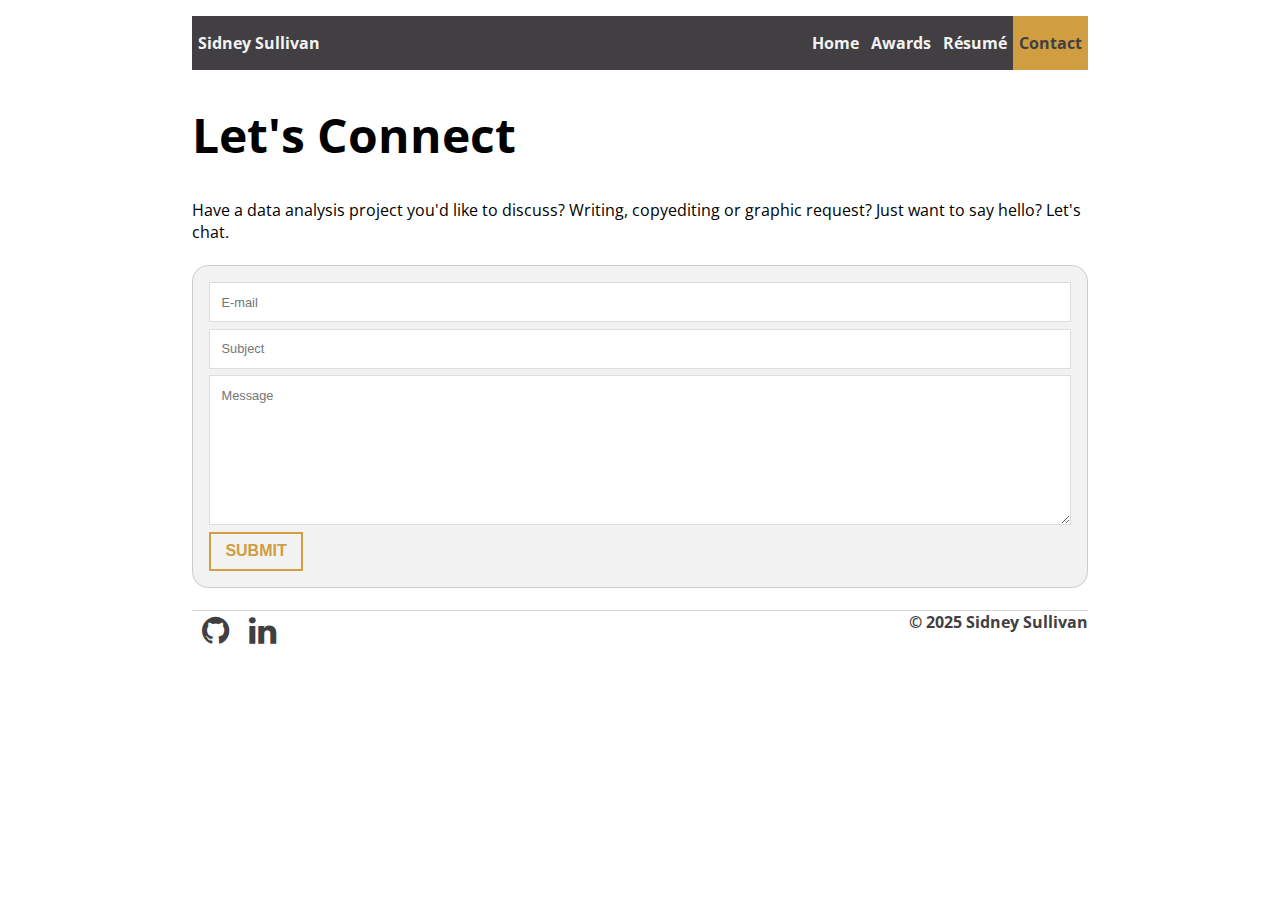
<file: contact.html>
<!DOCTYPE html>
<html>
	<head>
		<title>Sidney Sullivan's Website</title>
		<!-- link to main stylesheet -->
		<link rel="stylesheet" type="text/css" href="/css/main.css">
		<link href="https://fonts.googleapis.com/css?family=Open+Sans:400,600,300" rel="stylesheet" type="text/css">
	</head>
    	<body>
                <header>
              		<div class="navbar">	
                    		<ul>
        				<ul><a class="active" href="/contact">Contact</a></ul>
	        			<ul><a href="/resume">Résumé</a></ul>
        				<ul><a href="/awards">Awards</a></ul>
                        		<ul><a href="/">Home</a></ul>
    				</ul>	
                    	</div><!-- /.navbar -->
			<h4 style="text-alight: left;">Sidney Sullivan</h4>
		</header>
	<div class="container">
    	<div class="blurb">
		<style>
		* {
    			box-sizing: border-box;
		}

		/* Create two unequal columns that floats next to each other - But using left column only */
		.column {
    			float: left;
		}

		.left {
  			width: 100%;
		}

		.right {
  			width: 0%;
			text-align:right;
		}
			
		/* Clearfix (clear floats) */
		.row::after {
    			content: "";
    			clear: both;
    			display: table;
		}	
		</style>
		<div class="row">
  		<div class="column left" style="background-color:#ffffff;">	
        		<h1>Let's Connect</h1>
			<article>Have a data analysis project you'd like to discuss? Writing, copyediting or graphic request? Just want to say hello? Let's chat.</article>
            		<br>
	<head>
	<meta name="viewport">
	<style>
	.container2 {
	/* This width adjusts the size of the Contact Form box */
    		border-radius: 5px;
    		width: 100%; 
	}

	form {
  	/* To see the outline of the form */
  		padding: 1em;
  		border: 1px solid #CCC;
  		border-radius: 1em;
		background-color: #f2f2f2;
	}
    
	textarea {
		overflow: auto;
    		vertical-align: top; 
	}
        
	* {
		box-sizing: border-box;
    		-moz-box-sizing: border-box;
    		-webkit-box-sizing: border-box; 
	}

	a {
    		color: #359173;
    		text-decoration: none;
    		transition: color 0.3s ease-in-out; 
	}

	.center {
    		text-align: center; 
	}

	.right {
    		text-align: right; 
	}

	.caps {
    		text-transform: uppercase; 
	}

	#formview textarea {
    		height: 10.3em; 
	}

	input, textarea {
    		font-size: 0.8em;
    		font-family: 'proxima-nova-soft', sans-serif;
    		border: 1px solid #ddd;
    		background: #fff;
    		padding: 0.9em;
    		transition: all 0.3s ease-in-out;
    		width: 100%; 
	}
    
	input.code, textarea.code {
    		font-family: "source-code-pro", monospace; 
	}

	input:focus, textarea:focus {
    		border-color: #2A735B;
    		outline: none;
    		box-shadow: 0 0 5px 1px #359173; 
	}

	form input, form textarea {
    		margin-bottom: 0.5em; 
	}

	button, a.button {
  		font-size: 1em;
  		text-transform: uppercase;
  		font-weight: 600;
  		border: 2px solid #D09D41;
  		color: #D09D41;
  		background: transparent;
  		line-height: 1em;
  		padding: 0.6em 0.9em;
  		transition: all 0.3s ease-in-out; 
	}
  
	button:hover, a.button:hover {
    		border-color: #216666;
    		color: #216666; 
	}
    
	button:hover.emphasis, a.button:hover.emphasis {
      		color: white;
      		background-color: #216666; 
	}
	</style>
	</head>
	<body>
		<div class="container2">
		<form method="POST" action="https://formspree.io/sflsullivan@outlook.com">
  			<input type="email" name="email" placeholder="E-mail">
  			<input type="subject" name="subject" placeholder="Subject">
  			<textarea name="message" placeholder="Message" style="height:150px"></textarea>
  			<button type="submit">SUBMIT</button>
		</form>
		</div><!-- /.container2 -->
	</div><!-- /row -->	
    	</div><!-- /.blurb -->
	</div><!-- /.container -->
		<br>
		<footer>
    			<ul>
                		<!-- Add icon library -->
				<link rel="stylesheet" href="https://cdnjs.cloudflare.com/ajax/libs/font-awesome/4.7.0/css/font-awesome.min.css">
				<!-- Add font awesome icons -->
				</li><li><a href="https://github.com/sidneysullivan" class="fa fa-github fa-2x" target="_blank"></a></li>	
				<li><a href="https://www.linkedin.com/in/sidneysullivan/" class="fa fa-linkedin fa-2x" target="_blank"></a></li>	
            			</li><li style="float: right;">© 2025 Sidney Sullivan</li>
			</ul>
		</footer>
	</body>
</html>
</file>
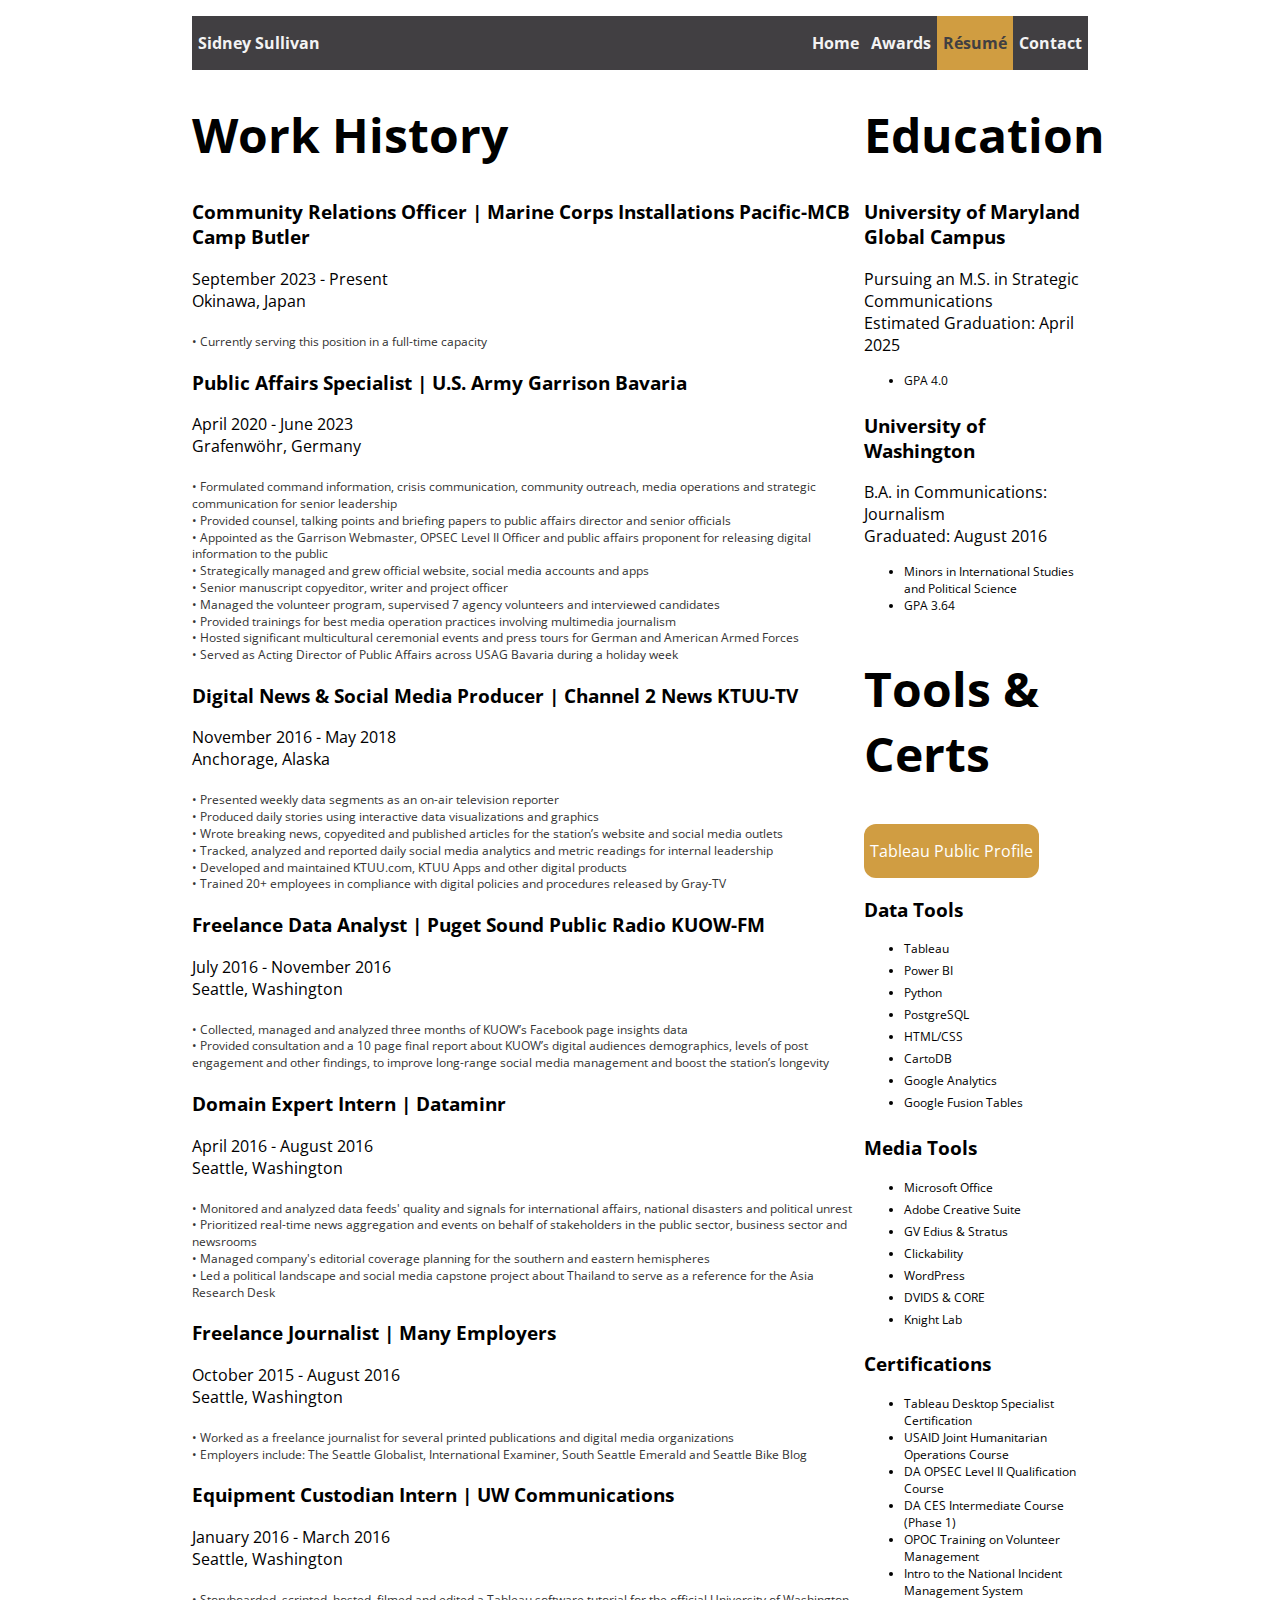
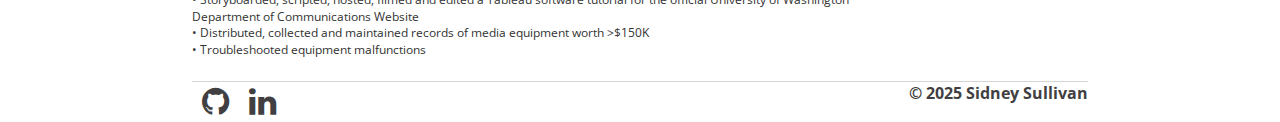
<file: resume.html>
<!DOCTYPE html>
<html>
	<head>
		<title>Sidney Sullivan's Website</title>
		<!-- link to main stylesheet -->
		<link rel="stylesheet" type="text/css" href="/css/main.css">
		<link href="https://fonts.googleapis.com/css?family=Open+Sans:400,600,300" rel="stylesheet" type="text/css">
	</head>
    	<body>
                <header>
                        <div class="navbar">	
                    		<ul>
        				<ul><a href="/contact">Contact</a></ul>
	        			<ul><a class="active" href="/resume">Résumé</a></ul>
        				<ul><a href="/awards">Awards</a></ul>
                        		<ul><a href="/">Home</a></ul>
    				</ul>	
                    	</div><!-- /.navbar -->
			<h4 style="text-alight: left;">Sidney Sullivan</h4>
		</header>
	<div class="container">
    	<div class="blurb">
		<style>
		* {
    			box-sizing: border-box;
		}

		/* Create two unequal columns that floats next to each other */
		.column {
    			float: left;
		}

		.left {
  			width: 75%;
		}

		.right {
  			width: 25%;
			text-align:left;
		} 
            
        	/* Clearfix (clear floats) */
		.row::after {
    			content: "";
    			clear: both;
    			display: table;
		}    
		</style>
		<div class="row">
  		<div class="column left" style="background-color:#ffffff;">	
        		<h1>Work History</h1>
		
    			<h3>Community Relations Officer | Marine Corps Installations Pacific-MCB Camp Butler</h3>
    			<article>September 2023 - Present<br>Okinawa, Japan</article>
            		<br><p style="font-size: 75%;">• Currently serving this position in a full-time capacity</p>
			
			<h3>Public Affairs Specialist | U.S. Army Garrison Bavaria</h3>
    			<article>April 2020 - June 2023<br>Grafenwöhr, Germany</article>
			<br><p style="font-size: 75%;">• Formulated command information, crisis communication, community outreach, media operations and strategic communication for senior leadership<br>• Provided counsel, talking points and briefing papers to public affairs director and senior officials<br>• Appointed as the Garrison Webmaster, OPSEC Level II Officer and public affairs proponent for releasing digital information to the public<br>• Strategically managed and grew official website, social media accounts and apps<br>• Senior manuscript copyeditor, writer and project officer<br>• Managed the volunteer program, supervised 7 agency volunteers and interviewed candidates<br>• Provided trainings for best media operation practices involving multimedia journalism<br>• Hosted significant multicultural ceremonial events and press tours for German and American Armed Forces<br>• Served as Acting Director of Public Affairs across USAG Bavaria during a holiday week</p>
		
			<h3>Digital News &amp; Social Media Producer | Channel 2 News KTUU-TV</h3>
    			<article>November 2016 - May 2018<br>Anchorage, Alaska</article>
			<br><p style="font-size: 75%;">• Presented weekly data segments as an on-air television reporter<br>• Produced daily stories using interactive data visualizations and graphics<br>• Wrote breaking news, copyedited and published articles for the station’s website and social media outlets<br>• Tracked, analyzed and reported daily social media analytics and metric readings for internal leadership<br>• Developed and maintained KTUU.com, KTUU Apps and other digital products<br>• Trained 20+ employees in compliance with digital policies and procedures released by Gray-TV</p>
            
            		<h3>Freelance Data Analyst | Puget Sound Public Radio KUOW-FM</h3>
    			<article>July 2016 - November 2016<br>Seattle, Washington</article>
			<br><p style="font-size: 75%;">• Collected, managed and analyzed three months of KUOW’s Facebook page insights data<br>• Provided consultation and a 10 page final report about KUOW’s digital audiences demographics, levels of post engagement and other findings, to improve long-range social media management and boost the station’s longevity</p>
            		
			<h3>Domain Expert Intern | Dataminr</h3>
    			<article>April 2016 - August 2016<br>Seattle, Washington</article>
            		<br><p style="font-size: 75%;">• Monitored and analyzed data feeds' quality and signals for international affairs, national disasters and political unrest<br>• Prioritized real-time news aggregation and events on behalf of stakeholders in the public sector, business sector and newsrooms<br>• Managed company's editorial coverage planning for the southern and eastern hemispheres<br>• Led a political landscape and social media capstone project about Thailand to serve as a reference for the Asia Research Desk</p>
			
            		<h3>Freelance Journalist | Many Employers</h3>
    			<article>October 2015 - August 2016<br>Seattle, Washington</article>
            		<br><p style="font-size: 75%;">• Worked as a freelance journalist for several printed publications and digital media organizations<br> • Employers include: The Seattle Globalist, International Examiner, South Seattle Emerald and Seattle Bike Blog</p>
			
            		<h3>Equipment Custodian Intern | UW Communications</h3>
    			<article>January 2016 - March 2016<br>Seattle, Washington</article>
			<br><p style="font-size: 75%;">• Storyboarded, scripted, hosted, filmed and edited a Tableau software tutorial for the official University of Washington Department of Communications Website<br> • Distributed, collected and maintained records of media equipment worth >$150K<br>• Troubleshooted equipment malfunctions</p>
			<br>
			
		</div><!-- /row -->
  		<div class="column right" style="background-color:#FFFFFF;">
		<div class="row">
            		<h1>Education</h1>
            		<h3>University of Maryland Global Campus</h3>
    			<article>Pursuing an M.S. in Strategic Communications<br>Estimated Graduation: April 2025</article>     
				<ul>
                			<li style="font-size: 75%;">GPA 4.0</li>
      				</ul>
			<br>
                        <h3>University of Washington</h3>
    			<article>B.A. in Communications: Journalism<br>Graduated: August 2016</article>
            			<ul>
                			<li style="font-size: 75%;">Minors in International Studies and Political Science</li>
					<br>
                			<li style="font-size: 75%;">GPA 3.64</li>
      				</ul>
			<br>
			<h1>Tools & Certs</h1>
			<head>
    			<meta charset="UTF-8">
    			<meta name="viewport" content="width=1024">
    			<title>Rounded Text Box and Link</title>
    			<style>
        			.rounded-textbox {
            				width: 100%;
            				max-width: 300px;
            				padding: 16px;
            				border: 2px solid #ccc;
            				border-radius: 12px;
            				font-size: 16px;
            				outline: none;
            				transition: border-color 0.2s;
        			}

        			.rounded-textbox:focus {
            				border-color: #007bff;
        			}

        			.rounded-link {
            				display: inline-block;
            				margin-top: 6px;
            				padding: 16px 6px;
            				background-color: #D09D42;
            				color: white;
					text-decoration: none;
            				border-radius: 12px;
            				font-size: 16px;
            				transition: background-color 0.2s;
            				font-family:'Open Sans', 'PT Sans', sans-serif;
					color: #FFFFFF;
        			}

        			.rounded-link:hover {
            				background-color: #413F42;
					color: #FFFFFF;
        			}
    			</style>
			</head>
		<body>
			<header>
    				<a href="https://public.tableau.com/profile/sidneysullivan#!/" target="_blank" class="rounded-link">Tableau Public Profile</a>
			</header>
		</body>
            		<h3>Data Tools</h3>
            		<ul>
                        	<li style="font-size: 75%;">Tableau</li>
                        	<br>
                        	<li style="font-size: 75%;">Power BI</li>
                        	<br>
				<li style="font-size: 75%;">Python</li>
                        	<br>
                        	<li style="font-size: 75%;">PostgreSQL</li>
                        	<br>
                        	<li style="font-size: 75%;">HTML/CSS</li>
                        	<br>
				<li style="font-size: 75%;">CartoDB</li>
				<br>
				<li style="font-size: 75%;">Google Analytics</li>
				<br>
				<li style="font-size: 75%;">Google Fusion Tables</li>
				<br>
                    	</ul>
           		<h3>Media Tools</h3>
            		<ul>
                        	<li style="font-size: 75%;">Microsoft Office</li>
                        	<br>
                                <li style="font-size: 75%;">Adobe Creative Suite</li>
                                <br>
                        	<li style="font-size: 75%;">GV Edius & Stratus</li>
                        	<br>
                        	<li style="font-size: 75%;">Clickability</li>
                        	<br>
                        	<li style="font-size: 75%;">WordPress</li>
                        	<br>
                        	<li style="font-size: 75%;">DVIDS & CORE</li>
                        	<br>
				<li style="font-size: 75%;">Knight Lab</li>
				<br>
                    	</ul>
			<h3>Certifications</h3>
            		<ul>
                        	<li style="font-size: 75%;">Tableau Desktop Specialist Certification</li>
                        	<br>
				<li style="font-size: 75%;">USAID Joint Humanitarian Operations Course</li>
                        	<br>
				<li style="font-size: 75%;">DA OPSEC Level II Qualification Course</li>
                        	<br>
                        	<li style="font-size: 75%;">DA CES Intermediate Course (Phase 1)</li>
                        	<br>
                        	<li style="font-size: 75%;">OPOC Training on Volunteer Management</li>
                        	<br>
				<li style="font-size: 75%;">Intro to the National Incident Management System</li>
                        	<br>
                    	</ul>
          		<br>
		</div><!-- /row -->	
    	</div><!-- /.blurb -->
	<br>		
	</div><!-- /.container -->
		<footer>
    			<ul>
                		<!-- Add icon library -->
				<link rel="stylesheet" href="https://cdnjs.cloudflare.com/ajax/libs/font-awesome/4.7.0/css/font-awesome.min.css">
				<!-- Add font awesome icons -->
				</li><li><a href="https://github.com/sidneysullivan" class="fa fa-github fa-2x" target="_blank"></a></li>	
				<li><a href="https://www.linkedin.com/in/sidneysullivan/" class="fa fa-linkedin fa-2x" target="_blank"></a></li>	
            			</li><li style="float: right;">© 2025 Sidney Sullivan</li>
			</ul>
		</footer>
	</body>
</html>
</file>
<file: css/main.css>
body {
    margin: 0px auto;
    width: 70%;
    font-family:'Open Sans', 'PT Sans', sans-serif;
}

h4 {
    font-family:'Open Sans', 'PT Sans', sans-serif;
    background: #413F42;
    margin: 0px;
    padding: 16px 6px;
    color: #F3F3F3;
    font-size: 16px;
}

h1 {
    font-size: 3em;
    font-family:'Open Sans', 'PT Sans', sans-serif;
}

p {
    font-size: 1.5em;
    line-height: 1.4em;
    color: #333;
    margin: 0px;
    padding-right: 5px;
}

.navbar {
  background-color: #413F42;
  list-style: none;
  font-weight: bold;
  display: inline;
  float: center right;
  color: #F3F3F3;
}

.navbar a {
  float: right;
  display: block;
  color: #F3F3F3;
  text-align: center;
  padding: 16px 6px;
  text-decoration: none;
  font-size: 16px;
  font-family:'Open Sans', 'PT Sans', sans-serif;
}

.navbar a:hover {
  background: #D09D41;
  color: #413F42;
  font-weight: bold;
}

.navbar .active {
    background: #D09D41;
    color: #413F42;
}

 footer ul {
    font-family:'Open Sans', 'PT Sans', sans-serif;
    padding: 0px;
    list-style: none;
    font-weight: bold;
    display: inline;
    color: #413F42;
}

footer {
    border-top: 1px solid #d5d5d5;
    font-size: 1em;
    color: #413F42;
}

a {
    text-decoration: none;
    color: #D09D41;
}

a:hover {
    color: #D09D41; 
}

li {
    float: left;
}

li a {
    display: block;
    color: #F3F3F3;
    text-align: center;
    text-decoration: none;
    padding: 0px 10px;
}

img {
    border-radius: 50%;
}

.linkfont {
    font-size: 10px; 
    text-decoration: none; 
    color: #D09D41;
}

/* Style all font awesome icons */
.fa {
  font-size: 20px;
  text-align: center;
  text-decoration: none;
  margin: 4px 0px;
  color: #413F42;
}

/* Add a hover effect */
.fa:hover {
    opacity: 0.7;
}
</file>
